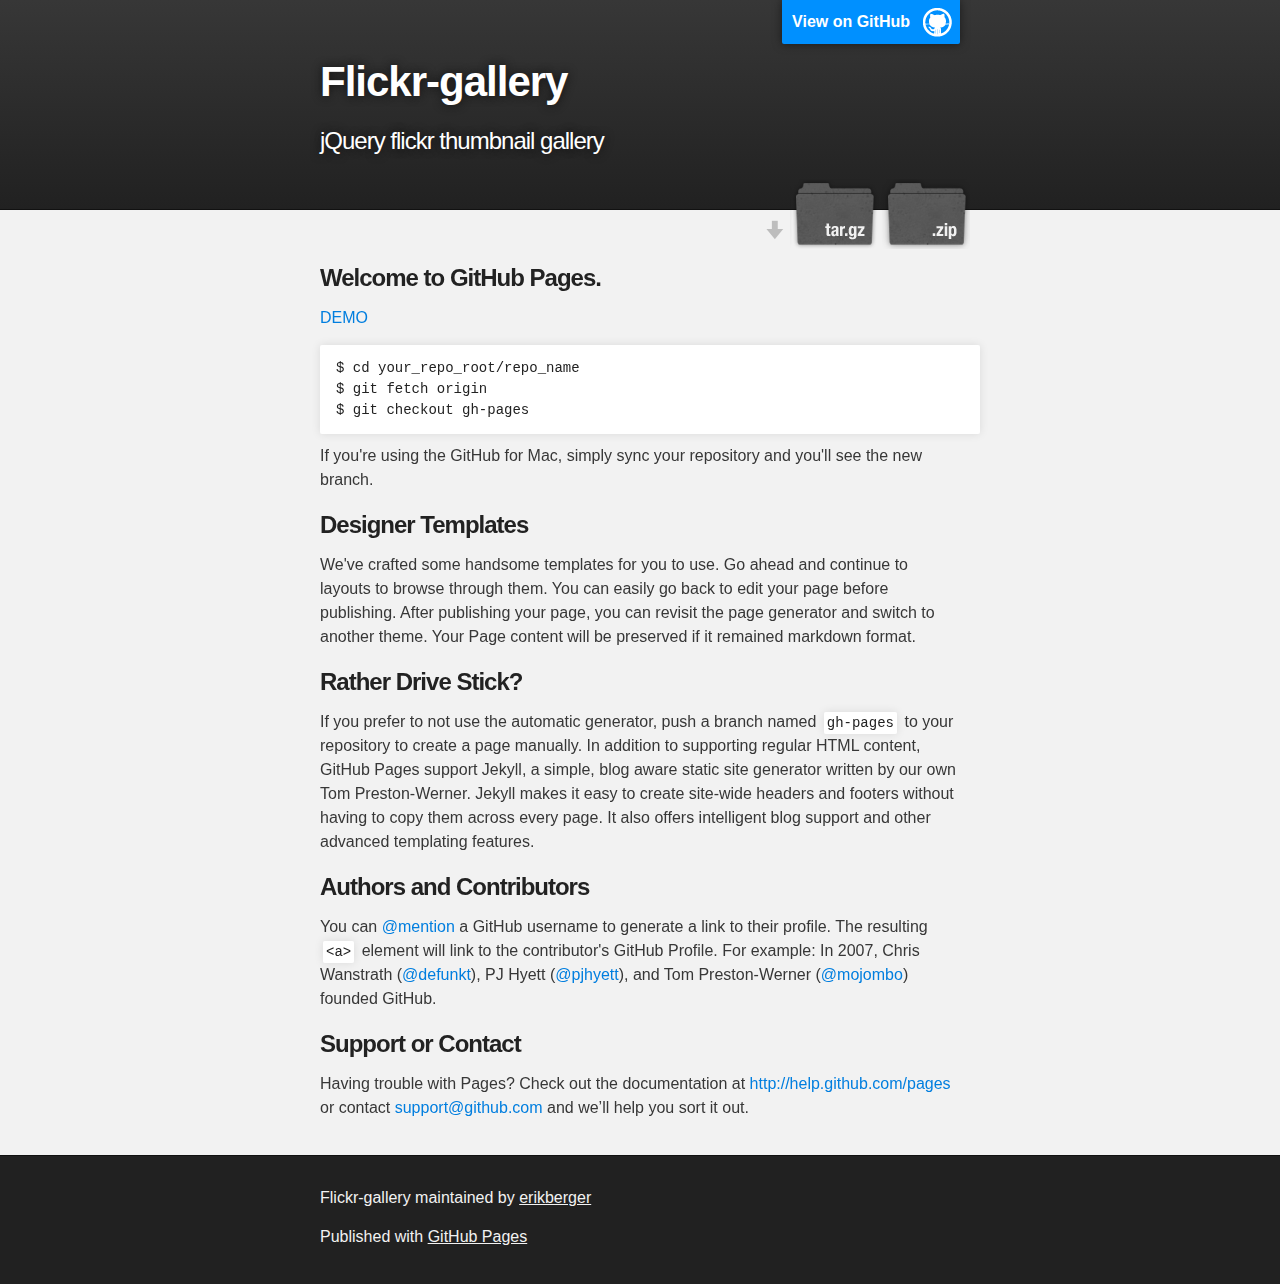
<file: index.html>
<!DOCTYPE html>
<html>

  <head>
    <meta charset='utf-8'>
    <meta http-equiv="X-UA-Compatible" content="chrome=1">
    <meta name="description" content="Flickr-gallery : jQuery flickr thumbnail gallery">

    <link rel="stylesheet" type="text/css" media="screen" href="stylesheets/stylesheet.css">

    <title>Flickr-gallery 1.0</title>
  </head>

  <body>

    <!-- HEADER -->
    <div id="header_wrap" class="outer">
        <header class="inner">
          <a id="forkme_banner" href="https://github.com/erikberger/flickr-gallery">View on GitHub</a>

          <h1 id="project_title">Flickr-gallery</h1>
          <h2 id="project_tagline">jQuery flickr thumbnail gallery</h2>

            <section id="downloads">
              <a class="zip_download_link" href="https://github.com/erikberger/flickr-gallery/zipball/master">Download this project as a .zip file</a>
              <a class="tar_download_link" href="https://github.com/erikberger/flickr-gallery/tarball/master">Download this project as a tar.gz file</a>
            </section>
        </header>
    </div>

    <!-- MAIN CONTENT -->
    <div id="main_content_wrap" class="outer">
      <section id="main_content" class="inner">
        <h3>
<a name="welcome-to-github-pages" class="anchor" href="#welcome-to-github-pages"><span class="octicon octicon-link"></span></a>Welcome to GitHub Pages.</h3>

<p><a href="/example.html">DEMO</a></p>

<pre><code>$ cd your_repo_root/repo_name
$ git fetch origin
$ git checkout gh-pages
</code></pre>

<p>If you're using the GitHub for Mac, simply sync your repository and you'll see the new branch.</p>

<h3>
<a name="designer-templates" class="anchor" href="#designer-templates"><span class="octicon octicon-link"></span></a>Designer Templates</h3>

<p>We've crafted some handsome templates for you to use. Go ahead and continue to layouts to browse through them. You can easily go back to edit your page before publishing. After publishing your page, you can revisit the page generator and switch to another theme. Your Page content will be preserved if it remained markdown format.</p>

<h3>
<a name="rather-drive-stick" class="anchor" href="#rather-drive-stick"><span class="octicon octicon-link"></span></a>Rather Drive Stick?</h3>

<p>If you prefer to not use the automatic generator, push a branch named <code>gh-pages</code> to your repository to create a page manually. In addition to supporting regular HTML content, GitHub Pages support Jekyll, a simple, blog aware static site generator written by our own Tom Preston-Werner. Jekyll makes it easy to create site-wide headers and footers without having to copy them across every page. It also offers intelligent blog support and other advanced templating features.</p>

<h3>
<a name="authors-and-contributors" class="anchor" href="#authors-and-contributors"><span class="octicon octicon-link"></span></a>Authors and Contributors</h3>

<p>You can <a href="https://github.com/blog/821" class="user-mention">@mention</a> a GitHub username to generate a link to their profile. The resulting <code>&lt;a&gt;</code> element will link to the contributor's GitHub Profile. For example: In 2007, Chris Wanstrath (<a href="https://github.com/defunkt" class="user-mention">@defunkt</a>), PJ Hyett (<a href="https://github.com/pjhyett" class="user-mention">@pjhyett</a>), and Tom Preston-Werner (<a href="https://github.com/mojombo" class="user-mention">@mojombo</a>) founded GitHub.</p>

<h3>
<a name="support-or-contact" class="anchor" href="#support-or-contact"><span class="octicon octicon-link"></span></a>Support or Contact</h3>

<p>Having trouble with Pages? Check out the documentation at <a href="http://help.github.com/pages">http://help.github.com/pages</a> or contact <a href="mailto:support@github.com">support@github.com</a> and we’ll help you sort it out.</p>
      </section>
    </div>

    <!-- FOOTER  -->
    <div id="footer_wrap" class="outer">
      <footer class="inner">
        <p class="copyright">Flickr-gallery maintained by <a href="https://github.com/erikberger">erikberger</a></p>
        <p>Published with <a href="http://pages.github.com">GitHub Pages</a></p>
      </footer>
    </div>

    

  </body>
</html>
</file>
<file: stylesheets/stylesheet.css>
/*******************************************************************************
Slate Theme for GitHub Pages
by Jason Costello, @jsncostello
*******************************************************************************/

@import url(pygment_trac.css);

/*******************************************************************************
MeyerWeb Reset
*******************************************************************************/

html, body, div, span, applet, object, iframe,
h1, h2, h3, h4, h5, h6, p, blockquote, pre,
a, abbr, acronym, address, big, cite, code,
del, dfn, em, img, ins, kbd, q, s, samp,
small, strike, strong, sub, sup, tt, var,
b, u, i, center,
dl, dt, dd, ol, ul, li,
fieldset, form, label, legend,
table, caption, tbody, tfoot, thead, tr, th, td,
article, aside, canvas, details, embed,
figure, figcaption, footer, header, hgroup,
menu, nav, output, ruby, section, summary,
time, mark, audio, video {
  margin: 0;
  padding: 0;
  border: 0;
  font: inherit;
  vertical-align: baseline;
}

/* HTML5 display-role reset for older browsers */
article, aside, details, figcaption, figure,
footer, header, hgroup, menu, nav, section {
  display: block;
}

ol, ul {
  list-style: none;
}

table {
  border-collapse: collapse;
  border-spacing: 0;
}

/*******************************************************************************
Theme Styles
*******************************************************************************/

body {
  box-sizing: border-box;
  color:#373737;
  background: #212121;
  font-size: 16px;
  font-family: 'Myriad Pro', Calibri, Helvetica, Arial, sans-serif;
  line-height: 1.5;
  -webkit-font-smoothing: antialiased;
}

h1, h2, h3, h4, h5, h6 {
  margin: 10px 0;
  font-weight: 700;
  color:#222222;
  font-family: 'Lucida Grande', 'Calibri', Helvetica, Arial, sans-serif;
  letter-spacing: -1px;
}

h1 {
  font-size: 36px;
  font-weight: 700;
}

h2 {
  padding-bottom: 10px;
  font-size: 32px;
  background: url('../images/bg_hr.png') repeat-x bottom;
}

h3 {
  font-size: 24px;
}

h4 {
  font-size: 21px;
}

h5 {
  font-size: 18px;
}

h6 {
  font-size: 16px;
}

p {
  margin: 10px 0 15px 0;
}

footer p {
  color: #f2f2f2;
}

a {
  text-decoration: none;
  color: #007edf;
  text-shadow: none;

  transition: color 0.5s ease;
  transition: text-shadow 0.5s ease;
  -webkit-transition: color 0.5s ease;
  -webkit-transition: text-shadow 0.5s ease;
  -moz-transition: color 0.5s ease;
  -moz-transition: text-shadow 0.5s ease;
  -o-transition: color 0.5s ease;
  -o-transition: text-shadow 0.5s ease;
  -ms-transition: color 0.5s ease;
  -ms-transition: text-shadow 0.5s ease;
}

a:hover, a:focus {text-decoration: underline;}

footer a {
  color: #F2F2F2;
  text-decoration: underline;
}

em {
  font-style: italic;
}

strong {
  font-weight: bold;
}

img {
  position: relative;
  margin: 0 auto;
  max-width: 739px;
  padding: 5px;
  margin: 10px 0 10px 0;
  border: 1px solid #ebebeb;

  box-shadow: 0 0 5px #ebebeb;
  -webkit-box-shadow: 0 0 5px #ebebeb;
  -moz-box-shadow: 0 0 5px #ebebeb;
  -o-box-shadow: 0 0 5px #ebebeb;
  -ms-box-shadow: 0 0 5px #ebebeb;
}

p img {
  display: inline;
  margin: 0;
  padding: 0;
  vertical-align: middle;
  text-align: center;
  border: none;
}

pre, code {
  width: 100%;
  color: #222;
  background-color: #fff;

  font-family: Monaco, "Bitstream Vera Sans Mono", "Lucida Console", Terminal, monospace;
  font-size: 14px;

  border-radius: 2px;
  -moz-border-radius: 2px;
  -webkit-border-radius: 2px;
}

pre {
  width: 100%;
  padding: 10px;
  box-shadow: 0 0 10px rgba(0,0,0,.1);
  overflow: auto;
}

code {
  padding: 3px;
  margin: 0 3px;
  box-shadow: 0 0 10px rgba(0,0,0,.1);
}

pre code {
  display: block;
  box-shadow: none;
}

blockquote {
  color: #666;
  margin-bottom: 20px;
  padding: 0 0 0 20px;
  border-left: 3px solid #bbb;
}


ul, ol, dl {
  margin-bottom: 15px
}

ul {
  list-style: inside;
  padding-left: 20px;
}

ol {
  list-style: decimal inside;
  padding-left: 20px;
}

dl dt {
  font-weight: bold;
}

dl dd {
  padding-left: 20px;
  font-style: italic;
}

dl p {
  padding-left: 20px;
  font-style: italic;
}

hr {
  height: 1px;
  margin-bottom: 5px;
  border: none;
  background: url('../images/bg_hr.png') repeat-x center;
}

table {
  border: 1px solid #373737;
  margin-bottom: 20px;
  text-align: left;
 }

th {
  font-family: 'Lucida Grande', 'Helvetica Neue', Helvetica, Arial, sans-serif;
  padding: 10px;
  background: #373737;
  color: #fff;
 }

td {
  padding: 10px;
  border: 1px solid #373737;
 }

form {
  background: #f2f2f2;
  padding: 20px;
}

/*******************************************************************************
Full-Width Styles
*******************************************************************************/

.outer {
  width: 100%;
}

.inner {
  position: relative;
  max-width: 640px;
  padding: 20px 10px;
  margin: 0 auto;
}

#forkme_banner {
  display: block;
  position: absolute;
  top:0;
  right: 10px;
  z-index: 10;
  padding: 10px 50px 10px 10px;
  color: #fff;
  background: url('../images/blacktocat.png') #0090ff no-repeat 95% 50%;
  font-weight: 700;
  box-shadow: 0 0 10px rgba(0,0,0,.5);
  border-bottom-left-radius: 2px;
  border-bottom-right-radius: 2px;
}

#header_wrap {
  background: #212121;
  background: -moz-linear-gradient(top, #373737, #212121);
  background: -webkit-linear-gradient(top, #373737, #212121);
  background: -ms-linear-gradient(top, #373737, #212121);
  background: -o-linear-gradient(top, #373737, #212121);
  background: linear-gradient(top, #373737, #212121);
}

#header_wrap .inner {
  padding: 50px 10px 30px 10px;
}

#project_title {
  margin: 0;
  color: #fff;
  font-size: 42px;
  font-weight: 700;
  text-shadow: #111 0px 0px 10px;
}

#project_tagline {
  color: #fff;
  font-size: 24px;
  font-weight: 300;
  background: none;
  text-shadow: #111 0px 0px 10px;
}

#downloads {
  position: absolute;
  width: 210px;
  z-index: 10;
  bottom: -40px;
  right: 0;
  height: 70px;
  background: url('../images/icon_download.png') no-repeat 0% 90%;
}

.zip_download_link {
  display: block;
  float: right;
  width: 90px;
  height:70px;
  text-indent: -5000px;
  overflow: hidden;
  background: url(../images/sprite_download.png) no-repeat bottom left;
}

.tar_download_link {
  display: block;
  float: right;
  width: 90px;
  height:70px;
  text-indent: -5000px;
  overflow: hidden;
  background: url(../images/sprite_download.png) no-repeat bottom right;
  margin-left: 10px;
}

.zip_download_link:hover {
  background: url(../images/sprite_download.png) no-repeat top left;
}

.tar_download_link:hover {
  background: url(../images/sprite_download.png) no-repeat top right;
}

#main_content_wrap {
  background: #f2f2f2;
  border-top: 1px solid #111;
  border-bottom: 1px solid #111;
}

#main_content {
  padding-top: 40px;
}

#footer_wrap {
  background: #212121;
}



/*******************************************************************************
Small Device Styles
*******************************************************************************/

@media screen and (max-width: 480px) {
  body {
    font-size:14px;
  }

  #downloads {
    display: none;
  }

  .inner {
    min-width: 320px;
    max-width: 480px;
  }

  #project_title {
  font-size: 32px;
  }

  h1 {
    font-size: 28px;
  }

  h2 {
    font-size: 24px;
  }

  h3 {
    font-size: 21px;
  }

  h4 {
    font-size: 18px;
  }

  h5 {
    font-size: 14px;
  }

  h6 {
    font-size: 12px;
  }

  code, pre {
    min-width: 320px;
    max-width: 480px;
    font-size: 11px;
  }

}
</file>
